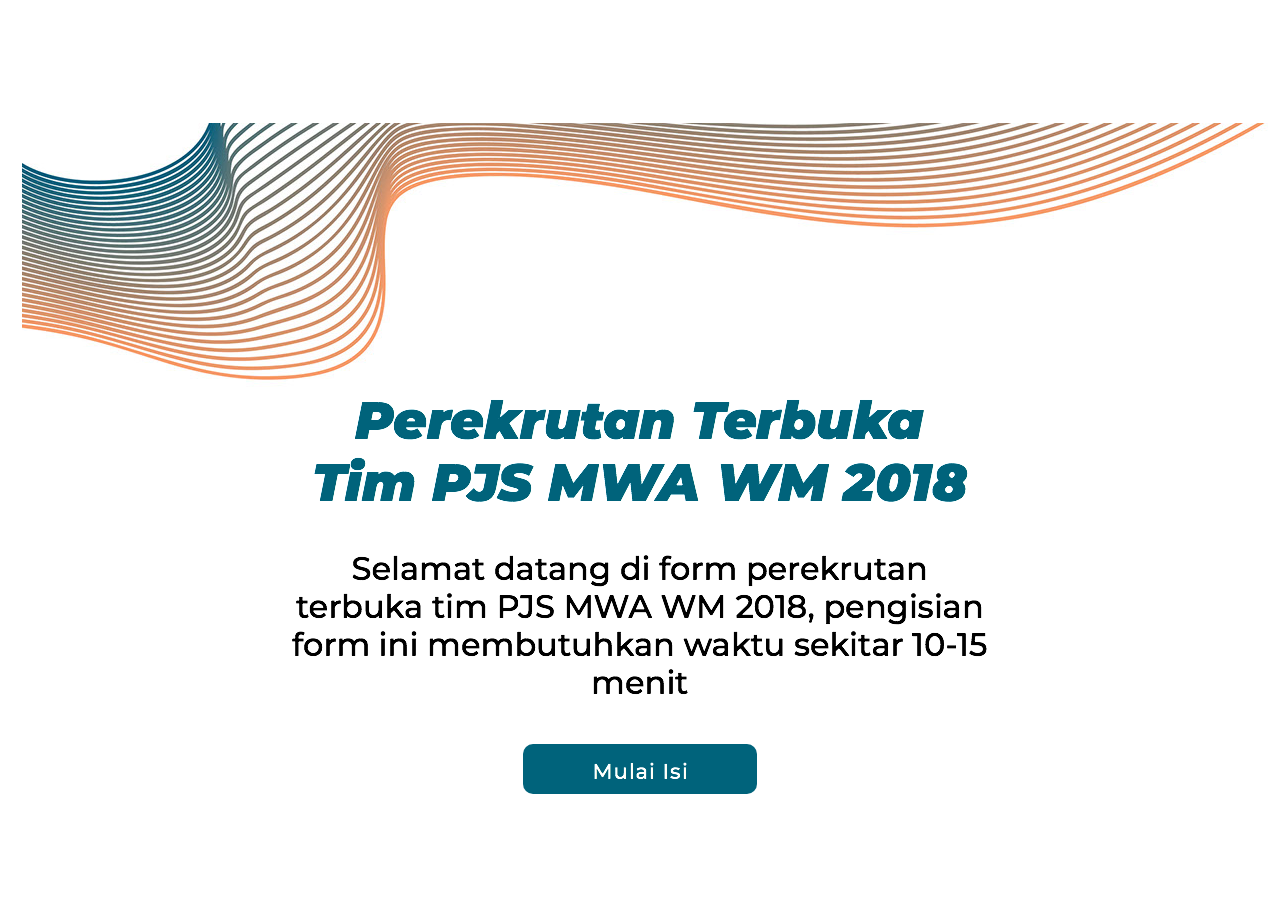
<file: index.html>
<!DOCTYPE html>
<html class="nojs html css_verticalspacer" lang="en-US">
 <head>

  <meta http-equiv="Content-type" content="text/html;charset=UTF-8"/>
  <meta name="generator" content="2018.1.0.386"/>
  <meta name="viewport" content="width=device-width, initial-scale=1.0"/>
  
  <script type="text/javascript">
   // Update the 'nojs'/'js' class on the html node
document.documentElement.className = document.documentElement.className.replace(/\bnojs\b/g, 'js');

// Check that all required assets are uploaded and up-to-date
if(typeof Muse == "undefined") window.Muse = {}; window.Muse.assets = {"required":["museutils.js", "museconfig.js", "jquery.watch.js", "require.js", "index.css"], "outOfDate":[]};
</script>
  
  <title>Perekrutan Terbuka Tim PJS MWA WM 2018</title>
  <!-- CSS -->
  <link rel="stylesheet" type="text/css" href="css/site_global.css?crc=444006867"/>
  <link rel="stylesheet" type="text/css" href="css/index.css?crc=4107043694" id="pagesheet"/>
   </head>
 <body>

  <div class="clearfix borderbox" id="page"><!-- column -->
   <div class="position_content" id="page_position_content">
    <div class="verticalspacer" data-offset-top="0" data-content-above-spacer="-23" data-content-below-spacer="777" data-sizePolicy="fixed" data-pintopage="page_fixedLeft"></div>
    <div class="clearfix colelem" id="u1281"><!-- column -->
     <div class="clip_frame colelem" id="u274" data-sizePolicy="fluidWidthHeight" data-pintopage="page_fixedCenter"><!-- image -->
      <img class="block" id="u274_img" src="images/pasted%20image%203991x781-crop-u274.jpg?crc=145436454" alt="" data-heightwidthratio="0.21348314606741572" data-image-width="1246" data-image-height="266"/>
     </div>
     <div class="clearfix colelem" id="u1278"><!-- column -->
      <img class="colelem" id="u244-6" alt="Perekrutan Terbuka Tim PJS MWA WM 2018" src="images/u244-6.png?crc=4088253796" data-image-width="706"/><!-- rasterized frame -->
      <img class="colelem" id="u1212-4" alt="Selamat datang di form perekrutan terbuka tim PJS MWA WM 2018, pengisian form ini membutuhkan waktu sekitar 10-15 menit" src="images/u1212-4.png?crc=282317685" data-image-width="706"/><!-- rasterized frame -->
      <div class="Button clearfix colelem" id="pbuttonu1216" data-sizePolicy="fluidWidth" data-pintopage="page_fixedCenter"><!-- group -->
       <a class="nonblock nontext rounded-corners clearfix grpelem" id="buttonu1216" href="perekrutan-terbuka-tim-pjs-mwa-wm-2018.html" data-visibility="changed" style="visibility:hidden"><!-- container box --><div class="grpelem" id="u1217"><!-- state-based BG images --><img alt="Mulai Isi" src="images/blank.gif?crc=4208392903"/><div class="fluid_height_spacer"></div></div><div class="fluid_height_spacer"></div></a>
      </div>
     </div>
    </div>
   </div>
  </div>
  <div class="preload_images">
   <img class="preload" src="images/u1217-r.png?crc=3920873102" alt=""/>
  </div>
  <!-- Other scripts -->
  <script type="text/javascript">
   // Decide whether to suppress missing file error or not based on preference setting
var suppressMissingFileError = false
</script>
  <script type="text/javascript">
   window.Muse.assets.check=function(c){if(!window.Muse.assets.checked){window.Muse.assets.checked=!0;var b={},d=function(a,b){if(window.getComputedStyle){var c=window.getComputedStyle(a,null);return c&&c.getPropertyValue(b)||c&&c[b]||""}if(document.documentElement.currentStyle)return(c=a.currentStyle)&&c[b]||a.style&&a.style[b]||"";return""},a=function(a){if(a.match(/^rgb/))return a=a.replace(/\s+/g,"").match(/([\d\,]+)/gi)[0].split(","),(parseInt(a[0])<<16)+(parseInt(a[1])<<8)+parseInt(a[2]);if(a.match(/^\#/))return parseInt(a.substr(1),
16);return 0},f=function(f){for(var g=document.getElementsByTagName("link"),j=0;j<g.length;j++)if("text/css"==g[j].type){var l=(g[j].href||"").match(/\/?css\/([\w\-]+\.css)\?crc=(\d+)/);if(!l||!l[1]||!l[2])break;b[l[1]]=l[2]}g=document.createElement("div");g.className="version";g.style.cssText="display:none; width:1px; height:1px;";document.getElementsByTagName("body")[0].appendChild(g);for(j=0;j<Muse.assets.required.length;){var l=Muse.assets.required[j],k=l.match(/([\w\-\.]+)\.(\w+)$/),i=k&&k[1]?
k[1]:null,k=k&&k[2]?k[2]:null;switch(k.toLowerCase()){case "css":i=i.replace(/\W/gi,"_").replace(/^([^a-z])/gi,"_$1");g.className+=" "+i;i=a(d(g,"color"));k=a(d(g,"backgroundColor"));i!=0||k!=0?(Muse.assets.required.splice(j,1),"undefined"!=typeof b[l]&&(i!=b[l]>>>24||k!=(b[l]&16777215))&&Muse.assets.outOfDate.push(l)):j++;g.className="version";break;case "js":j++;break;default:throw Error("Unsupported file type: "+k);}}c?c().jquery!="1.8.3"&&Muse.assets.outOfDate.push("jquery-1.8.3.min.js"):Muse.assets.required.push("jquery-1.8.3.min.js");
g.parentNode.removeChild(g);if(Muse.assets.outOfDate.length||Muse.assets.required.length)g="Some files on the server may be missing or incorrect. Clear browser cache and try again. If the problem persists please contact website author.",f&&Muse.assets.outOfDate.length&&(g+="\nOut of date: "+Muse.assets.outOfDate.join(",")),f&&Muse.assets.required.length&&(g+="\nMissing: "+Muse.assets.required.join(",")),suppressMissingFileError?(g+="\nUse SuppressMissingFileError key in AppPrefs.xml to show missing file error pop up.",console.log(g)):alert(g)};location&&location.search&&location.search.match&&location.search.match(/muse_debug/gi)?
setTimeout(function(){f(!0)},5E3):f()}};
var muse_init=function(){require.config({baseUrl:""});require(["jquery","museutils","whatinput","jquery.watch"],function(c){var $ = c;$(document).ready(function(){try{
window.Muse.assets.check($);/* body */
Muse.Utils.transformMarkupToFixBrowserProblemsPreInit();/* body */
Muse.Utils.prepHyperlinks(true);/* body */
Muse.Utils.makeButtonsVisibleAfterSettingMinWidth();/* body */
Muse.Utils.fullPage('#page');/* 100% height page */
Muse.Utils.showWidgetsWhenReady();/* body */
Muse.Utils.transformMarkupToFixBrowserProblems();/* body */
}catch(b){if(b&&"function"==typeof b.notify?b.notify():Muse.Assert.fail("Error calling selector function: "+b),false)throw b;}})})};

</script>
  <!-- RequireJS script -->
  <script src="scripts/require.js?crc=7928878" type="text/javascript" async data-main="scripts/museconfig.js?crc=310584261" onload="if (requirejs) requirejs.onError = function(requireType, requireModule) { if (requireType && requireType.toString && requireType.toString().indexOf && 0 <= requireType.toString().indexOf('#scripterror')) window.Muse.assets.check(); }" onerror="window.Muse.assets.check();"></script>
   </body>
</html>
</file>
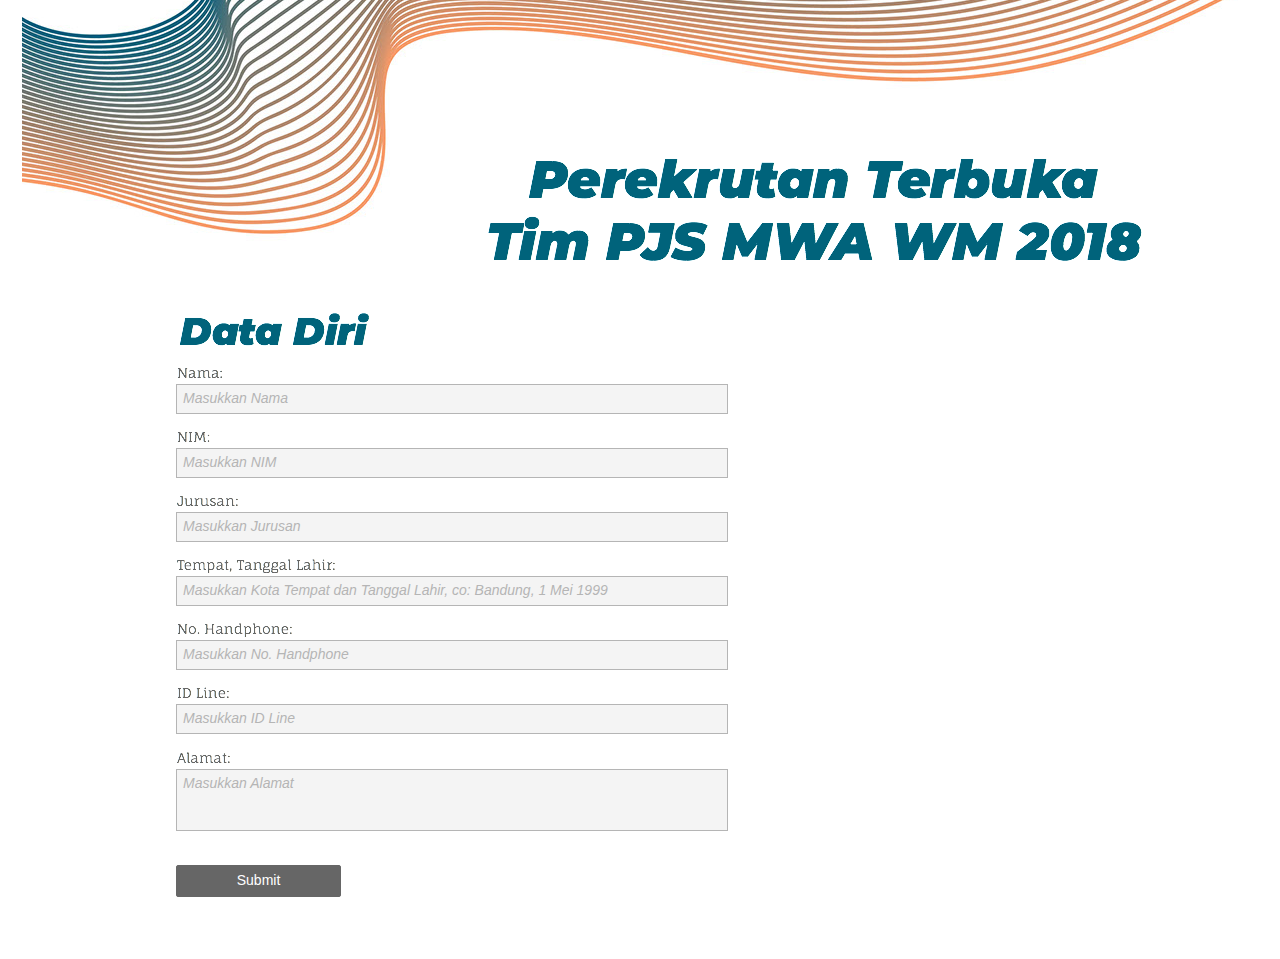
<file: perekrutan-terbuka-tim-pjs-mwa-wm-2018.html>
<!DOCTYPE html>
<html class="nojs html css_verticalspacer" lang="en-US">
 <head>

  <meta http-equiv="Content-type" content="text/html;charset=UTF-8"/>
  <meta name="generator" content="2018.1.0.386"/>
  <meta name="viewport" content="width=device-width, initial-scale=1.0"/>
  
  <script type="text/javascript">
   // Update the 'nojs'/'js' class on the html node
document.documentElement.className = document.documentElement.className.replace(/\bnojs\b/g, 'js');

// Check that all required assets are uploaded and up-to-date
if(typeof Muse == "undefined") window.Muse = {}; window.Muse.assets = {"required":["museutils.js", "museconfig.js", "jquery.watch.js", "require.js", "webpro.js", "perekrutan-terbuka-tim-pjs-mwa-wm-2018.css"], "outOfDate":[]};
</script>
  
  <title>Perekrutan Terbuka Tim PJS MWA WM 2018</title>
  <!-- CSS -->
  <link rel="stylesheet" type="text/css" href="css/site_global.css?crc=444006867"/>
  <link rel="stylesheet" type="text/css" href="css/perekrutan-terbuka-tim-pjs-mwa-wm-2018.css?crc=138338146" id="pagesheet"/>
   </head>
 <body>

  <div class="clearfix borderbox" id="page"><!-- column -->
   <div class="position_content" id="page_position_content">
    <div class="clearfix colelem" id="pu1179"><!-- group -->
     <div class="clip_frame grpelem" id="u1179"><!-- image -->
      <img class="block" id="u1179_img" src="images/pasted%20image%203991x781-crop-u1179.jpg?crc=145436454" alt="" data-heightwidthratio="0.21348314606741572" data-image-width="1246" data-image-height="266"/>
     </div>
     <img class="grpelem" id="u1181-6" alt="Perekrutan Terbuka Tim PJS MWA WM 2018" width="706" height="124" src="images/u1181-6.png?crc=4088253796"/><!-- rasterized frame -->
    </div>
    <img class="colelem" id="u1182-4" alt="Data Diri" width="194" height="46" src="images/u1182-4.png?crc=4245884456"/><!-- rasterized frame -->
    <form class="form-grp clearfix colelem" id="widgetu1142" method="post" enctype="multipart/form-data" action="scripts/form-u1142.php" data-sizePolicy="fluidWidth" data-pintopage="page_fluidx"><!-- none box -->
     <div class="position_content" id="widgetu1142_position_content">
      <div class="fld-grp clearfix colelem" id="widgetu1147" data-required="true" data-sizePolicy="fluidWidth" data-pintopage="page_fluidx"><!-- none box -->
       <label class="fld-label colelem" id="u1150" for="widgetu1147_input"><!-- state-based BG images --><img alt="Nama:" src="images/blank.gif?crc=4208392903" style="display:block"/><div class="fluid_height_spacer"></div></label>
       <span class="fld-input NoWrap actAsDiv clearfix colelem" id="u1149-4"><!-- content --><div id="u1149-3"><input class="wrapped-input" type="text" spellcheck="false" id="widgetu1147_input" name="custom_U1147" tabindex="1"/><label class="wrapped-input fld-prompt" id="widgetu1147_prompt" for="widgetu1147_input"><span class="actAsPara">Masukkan Nama</span></label></div></span>
      </div>
      <div class="fld-grp clearfix colelem" id="widgetu1165" data-required="true" data-sizePolicy="fluidWidth" data-pintopage="page_fluidx"><!-- none box -->
       <label class="fld-label colelem" id="u1166" for="widgetu1165_input"><!-- state-based BG images --><img alt="NIM:" src="images/blank.gif?crc=4208392903" style="display:block"/><div class="fluid_height_spacer"></div></label>
       <span class="fld-input NoWrap actAsDiv clearfix colelem" id="u1168-4"><!-- content --><div id="u1168-3"><input class="wrapped-input" type="text" id="widgetu1165_input" name="custom_U1165" tabindex="2"/><label class="wrapped-input fld-prompt" id="widgetu1165_prompt" for="widgetu1165_input"><span class="actAsPara">Masukkan NIM</span></label></div></span>
      </div>
      <div class="fld-grp clearfix colelem" id="widgetu1175" data-required="true" data-sizePolicy="fluidWidth" data-pintopage="page_fluidx"><!-- none box -->
       <label class="fld-label colelem" id="u1178" for="widgetu1175_input"><!-- state-based BG images --><img alt="Jurusan:" src="images/blank.gif?crc=4208392903" style="display:block"/><div class="fluid_height_spacer"></div></label>
       <span class="fld-input NoWrap actAsDiv clearfix colelem" id="u1177-4"><!-- content --><div id="u1177-3"><input class="wrapped-input" type="text" id="widgetu1175_input" name="custom_U1175" tabindex="3"/><label class="wrapped-input fld-prompt" id="widgetu1175_prompt" for="widgetu1175_input"><span class="actAsPara">Masukkan Jurusan</span></label></div></span>
      </div>
      <div class="fld-grp clearfix colelem" id="widgetu1151" data-required="true" data-sizePolicy="fluidWidth" data-pintopage="page_fluidx"><!-- none box -->
       <label class="fld-label colelem" id="u1152" for="widgetu1151_input"><!-- state-based BG images --><img alt="Tempat, Tanggal Lahir:" src="images/blank.gif?crc=4208392903" style="display:block"/><div class="fluid_height_spacer"></div></label>
       <span class="fld-input NoWrap actAsDiv clearfix colelem" id="u1153-4"><!-- content --><div id="u1153-3"><input class="wrapped-input" type="text" id="widgetu1151_input" name="custom_U1151" tabindex="4"/><label class="wrapped-input fld-prompt" id="widgetu1151_prompt" for="widgetu1151_input"><span class="actAsPara">Masukkan Kota Tempat dan Tanggal Lahir, co: Bandung, 1 Mei 1999</span></label></div></span>
      </div>
      <div class="fld-grp clearfix colelem" id="widgetu1155" data-required="true" data-sizePolicy="fluidWidth" data-pintopage="page_fluidx"><!-- none box -->
       <label class="fld-label colelem" id="u1158" for="widgetu1155_input"><!-- state-based BG images --><img alt="No. Handphone:" src="images/blank.gif?crc=4208392903" style="display:block"/><div class="fluid_height_spacer"></div></label>
       <span class="fld-input NoWrap actAsDiv clearfix colelem" id="u1156-4"><!-- content --><div id="u1156-3"><input class="wrapped-input" type="text" id="widgetu1155_input" name="custom_U1155" tabindex="5"/><label class="wrapped-input fld-prompt" id="widgetu1155_prompt" for="widgetu1155_input"><span class="actAsPara">Masukkan No. Handphone</span></label></div></span>
      </div>
      <div class="fld-grp clearfix colelem" id="widgetu1159" data-required="true" data-sizePolicy="fluidWidth" data-pintopage="page_fluidx"><!-- none box -->
       <label class="fld-label colelem" id="u1161" for="widgetu1159_input"><!-- state-based BG images --><img alt="ID Line:" src="images/blank.gif?crc=4208392903" style="display:block"/><div class="fluid_height_spacer"></div></label>
       <span class="fld-input NoWrap actAsDiv clearfix colelem" id="u1160-4"><!-- content --><div id="u1160-3"><input class="wrapped-input" type="text" id="widgetu1159_input" name="custom_U1159" tabindex="6"/><label class="wrapped-input fld-prompt" id="widgetu1159_prompt" for="widgetu1159_input"><span class="actAsPara">Masukkan ID Line</span></label></div></span>
      </div>
      <div class="fld-grp clearfix colelem" id="widgetu1143" data-required="true" data-sizePolicy="fluidWidth" data-pintopage="page_fluidx"><!-- none box -->
       <label class="fld-label colelem" id="u1145" for="widgetu1143_input"><!-- state-based BG images --><img alt="Alamat:" src="images/blank.gif?crc=4208392903" style="display:block"/><div class="fluid_height_spacer"></div></label>
       <span class="fld-textarea actAsDiv clearfix colelem" id="u1146-4"><!-- content --><div id="u1146-3"><textarea class="wrapped-input" id="widgetu1143_input" name="custom_U1143" tabindex="7"></textarea><label class="wrapped-input fld-prompt" id="widgetu1143_prompt" for="widgetu1143_input"><span class="actAsPara">Masukkan Alamat</span></label></div></span>
      </div>
      <div class="clearfix colelem" id="pu1174-4"><!-- group -->
       <div class="clearfix grpelem" id="u1174-4"><!-- content -->
        <p>Submitting Form...</p>
       </div>
       <div class="clearfix grpelem" id="u1164-4"><!-- content -->
        <p>The server encountered an error.</p>
       </div>
       <div class="clearfix grpelem" id="u1173-4"><!-- content -->
        <p>Form received.</p>
       </div>
       <button class="submit-btn NoWrap rounded-corners clearfix grpelem" id="u1163-4" type="submit" value="Submit" tabindex="8"><!-- content -->
        <div style="margin-top:-12px;height:12px;">
         <p>Submit</p>
        </div>
       </button>
      </div>
     </div>
    </form>
    <div class="verticalspacer" data-offset-top="889" data-content-above-spacer="889" data-content-below-spacer="61" data-sizePolicy="fixed" data-pintopage="page_fixedLeft"></div>
   </div>
  </div>
  <div class="preload_images">
   <img class="preload" src="images/u1150-ferr.png?crc=4182248422" alt=""/>
   <img class="preload" src="images/u1166-ferr.png?crc=4280140979" alt=""/>
   <img class="preload" src="images/u1178-ferr.png?crc=351739942" alt=""/>
   <img class="preload" src="images/u1152-ferr.png?crc=4081148319" alt=""/>
   <img class="preload" src="images/u1158-ferr.png?crc=4217747376" alt=""/>
   <img class="preload" src="images/u1161-ferr.png?crc=4136188699" alt=""/>
   <img class="preload" src="images/u1145-ferr.png?crc=332538515" alt=""/>
  </div>
  <!-- Other scripts -->
  <script type="text/javascript">
   // Decide whether to suppress missing file error or not based on preference setting
var suppressMissingFileError = false
</script>
  <script type="text/javascript">
   window.Muse.assets.check=function(c){if(!window.Muse.assets.checked){window.Muse.assets.checked=!0;var b={},d=function(a,b){if(window.getComputedStyle){var c=window.getComputedStyle(a,null);return c&&c.getPropertyValue(b)||c&&c[b]||""}if(document.documentElement.currentStyle)return(c=a.currentStyle)&&c[b]||a.style&&a.style[b]||"";return""},a=function(a){if(a.match(/^rgb/))return a=a.replace(/\s+/g,"").match(/([\d\,]+)/gi)[0].split(","),(parseInt(a[0])<<16)+(parseInt(a[1])<<8)+parseInt(a[2]);if(a.match(/^\#/))return parseInt(a.substr(1),
16);return 0},f=function(f){for(var g=document.getElementsByTagName("link"),j=0;j<g.length;j++)if("text/css"==g[j].type){var l=(g[j].href||"").match(/\/?css\/([\w\-]+\.css)\?crc=(\d+)/);if(!l||!l[1]||!l[2])break;b[l[1]]=l[2]}g=document.createElement("div");g.className="version";g.style.cssText="display:none; width:1px; height:1px;";document.getElementsByTagName("body")[0].appendChild(g);for(j=0;j<Muse.assets.required.length;){var l=Muse.assets.required[j],k=l.match(/([\w\-\.]+)\.(\w+)$/),i=k&&k[1]?
k[1]:null,k=k&&k[2]?k[2]:null;switch(k.toLowerCase()){case "css":i=i.replace(/\W/gi,"_").replace(/^([^a-z])/gi,"_$1");g.className+=" "+i;i=a(d(g,"color"));k=a(d(g,"backgroundColor"));i!=0||k!=0?(Muse.assets.required.splice(j,1),"undefined"!=typeof b[l]&&(i!=b[l]>>>24||k!=(b[l]&16777215))&&Muse.assets.outOfDate.push(l)):j++;g.className="version";break;case "js":j++;break;default:throw Error("Unsupported file type: "+k);}}c?c().jquery!="1.8.3"&&Muse.assets.outOfDate.push("jquery-1.8.3.min.js"):Muse.assets.required.push("jquery-1.8.3.min.js");
g.parentNode.removeChild(g);if(Muse.assets.outOfDate.length||Muse.assets.required.length)g="Some files on the server may be missing or incorrect. Clear browser cache and try again. If the problem persists please contact website author.",f&&Muse.assets.outOfDate.length&&(g+="\nOut of date: "+Muse.assets.outOfDate.join(",")),f&&Muse.assets.required.length&&(g+="\nMissing: "+Muse.assets.required.join(",")),suppressMissingFileError?(g+="\nUse SuppressMissingFileError key in AppPrefs.xml to show missing file error pop up.",console.log(g)):alert(g)};location&&location.search&&location.search.match&&location.search.match(/muse_debug/gi)?
setTimeout(function(){f(!0)},5E3):f()}};
var muse_init=function(){require.config({baseUrl:""});require(["jquery","museutils","whatinput","webpro","jquery.watch"],function(c){var $ = c;$(document).ready(function(){try{
window.Muse.assets.check($);/* body */
Muse.Utils.transformMarkupToFixBrowserProblemsPreInit();/* body */
Muse.Utils.prepHyperlinks(true);/* body */
Muse.Utils.makeButtonsVisibleAfterSettingMinWidth();/* body */
Muse.Utils.initWidget('#widgetu1142', ['#bp_infinity'], function(elem) { return new WebPro.Widget.Form(elem, {validationEvent:'submit',errorStateSensitivity:'high',fieldWrapperClass:'fld-grp',formSubmittedClass:'frm-sub-st',formErrorClass:'frm-subm-err-st',formDeliveredClass:'frm-subm-ok-st',notEmptyClass:'non-empty-st',focusClass:'focus-st',invalidClass:'fld-err-st',requiredClass:'fld-err-st',ajaxSubmit:true}); });/* #widgetu1142 */
Muse.Utils.fullPage('#page');/* 100% height page */
Muse.Utils.showWidgetsWhenReady();/* body */
Muse.Utils.transformMarkupToFixBrowserProblems();/* body */
}catch(b){if(b&&"function"==typeof b.notify?b.notify():Muse.Assert.fail("Error calling selector function: "+b),false)throw b;}})})};

</script>
  <!-- RequireJS script -->
  <script src="scripts/require.js?crc=7928878" type="text/javascript" async data-main="scripts/museconfig.js?crc=310584261" onload="if (requirejs) requirejs.onError = function(requireType, requireModule) { if (requireType && requireType.toString && requireType.toString().indexOf && 0 <= requireType.toString().indexOf('#scripterror')) window.Muse.assets.check(); }" onerror="window.Muse.assets.check();"></script>
   </body>
</html>
</file>
<file: css/site_global.css>
html{min-height:100%;min-width:100%;-ms-text-size-adjust:none;}body,div,dl,dt,dd,ul,ol,li,nav,h1,h2,h3,h4,h5,h6,pre,code,form,fieldset,legend,input,button,textarea,p,blockquote,th,td,a{margin:0px;padding:0px;border-width:0px;border-style:solid;border-color:transparent;-webkit-transform-origin:left top;-ms-transform-origin:left top;-o-transform-origin:left top;transform-origin:left top;background-repeat:no-repeat;}button.submit-btn{-moz-box-sizing:content-box;-webkit-box-sizing:content-box;box-sizing:content-box;}.transition{-webkit-transition-property:background-image,background-position,background-color,border-color,border-radius,color,font-size,font-style,font-weight,letter-spacing,line-height,text-align,box-shadow,text-shadow,opacity;transition-property:background-image,background-position,background-color,border-color,border-radius,color,font-size,font-style,font-weight,letter-spacing,line-height,text-align,box-shadow,text-shadow,opacity;}.transition *{-webkit-transition:inherit;transition:inherit;}table{border-collapse:collapse;border-spacing:0px;}fieldset,img{border:0px;border-style:solid;-webkit-transform-origin:left top;-ms-transform-origin:left top;-o-transform-origin:left top;transform-origin:left top;}address,caption,cite,code,dfn,em,strong,th,var,optgroup{font-style:inherit;font-weight:inherit;}del,ins{text-decoration:none;}li{list-style:none;}caption,th{text-align:left;}h1,h2,h3,h4,h5,h6{font-size:100%;font-weight:inherit;}input,button,textarea,select,optgroup,option{font-family:inherit;font-size:inherit;font-style:inherit;font-weight:inherit;}.form-grp input,.form-grp textarea{-webkit-appearance:none;-webkit-border-radius:0;}body{font-family:Arial, Helvetica Neue, Helvetica, sans-serif;text-align:left;font-size:14px;line-height:17px;word-wrap:break-word;text-rendering:optimizeLegibility;-moz-font-feature-settings:'liga';-ms-font-feature-settings:'liga';-webkit-font-feature-settings:'liga';font-feature-settings:'liga';}a:link{color:#0000FF;text-decoration:underline;}a:visited{color:#800080;text-decoration:underline;}a:hover{color:#0000FF;text-decoration:underline;}a:active{color:#EE0000;text-decoration:underline;}a.nontext{color:black;text-decoration:none;font-style:normal;font-weight:normal;}.normal_text{color:#000000;direction:ltr;font-family:Arial, Helvetica Neue, Helvetica, sans-serif;font-size:14px;font-style:normal;font-weight:normal;letter-spacing:0px;line-height:17px;text-align:left;text-decoration:none;text-indent:0px;text-transform:none;vertical-align:0px;padding:0px;}.list0 li:before{position:absolute;right:100%;letter-spacing:0px;text-decoration:none;font-weight:normal;font-style:normal;}.rtl-list li:before{right:auto;left:100%;}.nls-None > li:before,.nls-None .list3 > li:before,.nls-None .list6 > li:before{margin-right:6px;content:'•';}.nls-None .list1 > li:before,.nls-None .list4 > li:before,.nls-None .list7 > li:before{margin-right:6px;content:'○';}.nls-None,.nls-None .list1,.nls-None .list2,.nls-None .list3,.nls-None .list4,.nls-None .list5,.nls-None .list6,.nls-None .list7,.nls-None .list8{padding-left:34px;}.nls-None.rtl-list,.nls-None .list1.rtl-list,.nls-None .list2.rtl-list,.nls-None .list3.rtl-list,.nls-None .list4.rtl-list,.nls-None .list5.rtl-list,.nls-None .list6.rtl-list,.nls-None .list7.rtl-list,.nls-None .list8.rtl-list{padding-left:0px;padding-right:34px;}.nls-None .list2 > li:before,.nls-None .list5 > li:before,.nls-None .list8 > li:before{margin-right:6px;content:'-';}.nls-None.rtl-list > li:before,.nls-None .list1.rtl-list > li:before,.nls-None .list2.rtl-list > li:before,.nls-None .list3.rtl-list > li:before,.nls-None .list4.rtl-list > li:before,.nls-None .list5.rtl-list > li:before,.nls-None .list6.rtl-list > li:before,.nls-None .list7.rtl-list > li:before,.nls-None .list8.rtl-list > li:before{margin-right:0px;margin-left:6px;}.TabbedPanelsTab{white-space:nowrap;}.MenuBar .MenuBarView,.MenuBar .SubMenuView{display:block;list-style:none;}.MenuBar .SubMenu{display:none;position:absolute;}.NoWrap{white-space:nowrap;word-wrap:normal;}.rootelem{margin-left:auto;margin-right:auto;}.colelem{display:inline;float:left;clear:both;}.clearfix:after{content:"\0020";visibility:hidden;display:block;height:0px;clear:both;}*:first-child+html .clearfix{zoom:1;}.clip_frame{overflow:hidden;}.popup_anchor{position:relative;width:0px;height:0px;}.allow_click_through *{pointer-events:auto;}.popup_element{z-index:100000;}.svg{display:block;vertical-align:top;}span.wrap{content:'';clear:left;display:block;}span.actAsInlineDiv{display:inline-block;}.position_content,.excludeFromNormalFlow{float:left;}.preload_images{position:absolute;overflow:hidden;left:-9999px;top:-9999px;height:1px;width:1px;}.preload{height:1px;width:1px;}.animateStates{-webkit-transition:0.3s ease-in-out;-moz-transition:0.3s ease-in-out;-o-transition:0.3s ease-in-out;transition:0.3s ease-in-out;}[data-whatinput="mouse"] *:focus,[data-whatinput="touch"] *:focus,input:focus,textarea:focus{outline:none;}textarea{resize:none;overflow:auto;}.allow_click_through,.fld-prompt{pointer-events:none;}.wrapped-input{position:absolute;top:0px;left:0px;background:transparent;border:none;}.submit-btn{z-index:50000;cursor:pointer;}.anchor_item{width:22px;height:18px;}.MenuBar .SubMenuVisible,.MenuBarVertical .SubMenuVisible,.MenuBar .SubMenu .SubMenuVisible,.popup_element.Active,span.actAsPara,.actAsDiv,a.nonblock.nontext,img.block{display:block;}.widget_invisible,.js .invi,.js .mse_pre_init{visibility:hidden;}.ose_ei{visibility:hidden;z-index:0;}.no_vert_scroll{overflow-y:hidden;}.always_vert_scroll{overflow-y:scroll;}.always_horz_scroll{overflow-x:scroll;}.fullscreen{overflow:hidden;left:0px;top:0px;position:fixed;height:100%;width:100%;-moz-box-sizing:border-box;-webkit-box-sizing:border-box;-ms-box-sizing:border-box;box-sizing:border-box;}.fullwidth{position:absolute;}.borderbox{-moz-box-sizing:border-box;-webkit-box-sizing:border-box;-ms-box-sizing:border-box;box-sizing:border-box;}.scroll_wrapper{position:absolute;overflow:auto;left:0px;right:0px;top:0px;bottom:0px;padding-top:0px;padding-bottom:0px;margin-top:0px;margin-bottom:0px;}.browser_width > *{position:absolute;left:0px;right:0px;}.grpelem,.accordion_wrapper{display:inline;float:left;}.fld-checkbox input[type=checkbox],.fld-radiobutton input[type=radio]{position:absolute;overflow:hidden;clip:rect(0px, 0px, 0px, 0px);height:1px;width:1px;margin:-1px;padding:0px;border:0px;}.fld-checkbox input[type=checkbox] + label,.fld-radiobutton input[type=radio] + label{display:inline-block;background-repeat:no-repeat;cursor:pointer;float:left;width:100%;height:100%;}.pointer_cursor,.fld-recaptcha-mode,.fld-recaptcha-refresh,.fld-recaptcha-help{cursor:pointer;}p,h1,h2,h3,h4,h5,h6,ol,ul,span.actAsPara{max-height:1000000px;}.superscript{vertical-align:super;font-size:66%;line-height:0px;}.subscript{vertical-align:sub;font-size:66%;line-height:0px;}.horizontalSlideShow{-ms-touch-action:pan-y;touch-action:pan-y;}.verticalSlideShow{-ms-touch-action:pan-x;touch-action:pan-x;}.colelem100,.verticalspacer{clear:both;}.list0 li,.MenuBar .MenuItemContainer,.SlideShowContentPanel .fullscreen img,.css_verticalspacer .verticalspacer{position:relative;}.popup_element.Inactive,.js .disn,.js .an_invi,.hidden,.breakpoint{display:none;}#muse_css_mq{position:absolute;display:none;background-color:#FFFFFE;}.fluid_height_spacer{width:0.01px;}.muse_check_css{display:none;position:fixed;}@media screen and (-webkit-min-device-pixel-ratio:0){body{text-rendering:auto;}}
</file>
<file: css/index.css>
.version.index{color:#0000F4;background-color:#CC836E;}#page{z-index:1;min-height:753.8500000000006px;background-image:none;border-width:0px;border-color:#000000;background-color:transparent;padding-bottom:0px;width:100%;max-width:1200px;margin-left:auto;margin-right:auto;}#page_position_content{margin-top:-23px;padding-bottom:105px;width:100%;}.css_verticalspacer .verticalspacer{height:calc(100vh - 754px);}#u1281{z-index:2;border-width:0px;border-color:transparent;background-color:transparent;padding-bottom:0px;position:relative;width:103.84%;margin-left:-1.92%;left:5px;}#u274{z-index:3;background-color:transparent;position:relative;width:100%;margin-left:0%;left:0px;}#u274_img{width:100%;}#u1278{z-index:5;border-width:0px;border-color:transparent;background-color:transparent;padding-bottom:0px;position:relative;width:56.67%;margin-left:21.67%;left:-5px;}#u244-6{z-index:6;display:block;vertical-align:top;position:relative;width:100%;margin-left:0%;left:0px;}#u1212-4{z-index:12;display:block;vertical-align:top;margin-top:36px;position:relative;width:100%;margin-left:0%;left:0px;}#pbuttonu1216{z-index:17;margin-top:42px;width:33.43%;margin-left:33.29%;}#buttonu1216{z-index:17;height:50px;border-color:#787878;background-color:#00637B;border-radius:10px;position:relative;margin-right:-10000px;margin-top:1px;width:99.16%;margin-left:0.43%;left:0px;}#pbuttonu1216:hover #buttonu1216{border-style:solid;border-width:1px;border-color:#00637B;background-color:transparent;position:relative;margin-right:-10000px;margin-top:0px;height:50px;min-height:0px;width:99.16%;margin-left:0.43%;left:-1px;}#u1217{z-index:19;vertical-align:top;width:63.68%;background:transparent url("../images/u1217.png?crc=4093837461") no-repeat center;background-size:100%;}#u1217 .fluid_height_spacer{padding-bottom:18.79194630872483%;}#pbuttonu1216:hover #u1217{position:relative;margin-right:-10000px;margin-top:9px;left:18.38%;background:transparent url("../images/u1217-r.png?crc=3920873102") no-repeat center;background-size:100%;}#pbuttonu1216 #u1217{position:relative;margin-right:-10000px;margin-top:9px;left:18.38%;}#pbuttonu1216:hover #buttonu1216 .fluid_height_spacer{padding-bottom:21.367521367521366%;}#muse_css_mq,.html{background-color:#FFFFFF;}body{position:relative;min-width:320px;}
</file>
<file: css/perekrutan-terbuka-tim-pjs-mwa-wm-2018.css>
#widgetu1147.fld-err-st #u1150{background:transparent url("../images/u1150-ferr.png?crc=4182248422") no-repeat center;background-size:100%;}#widgetu1165.fld-err-st #u1166{background:transparent url("../images/u1166-ferr.png?crc=4280140979") no-repeat center;background-size:100%;}#widgetu1175.fld-err-st #u1178{background:transparent url("../images/u1178-ferr.png?crc=351739942") no-repeat center;background-size:100%;}#widgetu1151.fld-err-st #u1152{background:transparent url("../images/u1152-ferr.png?crc=4081148319") no-repeat center;background-size:100%;}#widgetu1155.fld-err-st #u1158{background:transparent url("../images/u1158-ferr.png?crc=4217747376") no-repeat center;background-size:100%;}#widgetu1159.fld-err-st #u1161{background:transparent url("../images/u1161-ferr.png?crc=4136188699") no-repeat center;background-size:100%;}#widgetu1143.fld-err-st #u1145{background:transparent url("../images/u1145-ferr.png?crc=332538515") no-repeat center;background-size:100%;}.version.perekrutan_terbuka_tim_pjs_mwa_wm_2018{color:#000008;background-color:#3EDF62;}#page{z-index:1;min-height:499.35000000000105px;background-image:none;border-width:0px;border-color:#000000;background-color:transparent;padding-bottom:1px;width:100%;max-width:1200px;margin-left:auto;margin-right:auto;}#page_position_content{margin-top:-23px;padding-bottom:62px;width:100%;}#pu1179{z-index:2;width:103.84%;margin-left:-1.5%;}#u1179{z-index:2;background-color:transparent;position:relative;margin-right:-10000px;width:100%;}#u1181-6{z-index:4;display:block;vertical-align:top;position:relative;margin-right:-10000px;margin-top:171px;left:35.24%;}#u1182-4{z-index:83;display:block;vertical-align:top;margin-left:137px;margin-top:36px;position:relative;}#widgetu1142{z-index:10;padding-bottom:0px;margin-top:10px;position:relative;width:45.84%;margin-left:11.42%;}#u1179_img,#widgetu1142_position_content{width:100%;}#widgetu1147{z-index:11;border-width:0px;border-color:transparent;background-color:transparent;padding-bottom:0px;position:relative;width:100.37%;left:-0.19%;}#widgetu1147.fld-err-st{background-color:transparent;border-radius:0px;min-height:0px;width:100.37%;margin:0px 0px 0px 0%;}#u1150{z-index:13;vertical-align:top;position:relative;width:45.29%;margin-left:0.19%;background:transparent url("../images/u1150.png?crc=455452728") no-repeat center;background-size:100%;}#u1149-4{z-index:15;min-height:16px;border-style:solid;border-width:1px;border-color:#B5B5B5;background-color:#F4F4F4;top:-1px;margin-bottom:-1px;position:relative;width:99.64%;padding:6px 0px;}#widgetu1147.non-empty-st #u1149-4{border-color:#666666;background-color:#FFFFFF;}#widgetu1147:hover #u1149-4{border-color:#666666;background-color:#FFFFFF;padding-top:6px;padding-bottom:6px;min-height:16px;width:99.64%;margin:0px 0px -1px 0%;}#widgetu1147.focus-st #u1149-4{border-color:#666666;background-color:#FFFFFF;padding-top:6px;padding-bottom:6px;min-height:16px;width:99.64%;margin:0px 0px -1px 0%;}#widgetu1147.non-empty-st #u1149-4 *{color:#666666;font-style:normal;}#widgetu1147:hover #u1149-4 *{color:#666666;font-style:normal;}#widgetu1147.focus-st #u1149-4 *{color:#666666;font-style:normal;}#widgetu1165{z-index:35;border-width:0px;border-color:transparent;background-color:transparent;padding-bottom:0px;margin-top:14px;position:relative;width:100.37%;left:-0.19%;}#u1166{z-index:37;vertical-align:top;position:relative;width:45.29%;margin-left:0.19%;background:transparent url("../images/u1166.png?crc=4263326414") no-repeat center;background-size:100%;}#u1168-4{z-index:39;min-height:16px;border-style:solid;border-width:1px;border-color:#B5B5B5;background-color:#F4F4F4;top:-1px;margin-bottom:-1px;position:relative;width:99.64%;padding:6px 0px;}#widgetu1165.non-empty-st #u1168-4{border-color:#666666;background-color:#FFFFFF;}#widgetu1165:hover #u1168-4{border-color:#666666;background-color:#FFFFFF;padding-top:6px;padding-bottom:6px;min-height:16px;width:99.64%;margin:0px 0px -1px 0%;}#widgetu1165.focus-st #u1168-4{border-color:#666666;background-color:#FFFFFF;padding-top:6px;padding-bottom:6px;min-height:16px;width:99.64%;margin:0px 0px -1px 0%;}#widgetu1165.non-empty-st #u1168-4 *{color:#666666;font-style:normal;}#widgetu1165:hover #u1168-4 *{color:#666666;font-style:normal;}#widgetu1165.focus-st #u1168-4 *{color:#666666;font-style:normal;}#widgetu1175{z-index:43;border-width:0px;border-color:transparent;background-color:transparent;padding-bottom:0px;margin-top:14px;position:relative;width:100.37%;left:-0.19%;}#u1178{z-index:45;vertical-align:top;position:relative;width:45.29%;margin-left:0.19%;background:transparent url("../images/u1178.png?crc=3955381822") no-repeat center;background-size:100%;}#u1177-4{z-index:47;min-height:16px;border-style:solid;border-width:1px;border-color:#B5B5B5;background-color:#F4F4F4;top:-1px;margin-bottom:-1px;position:relative;width:99.64%;padding:6px 0px;}#widgetu1175.non-empty-st #u1177-4{border-color:#666666;background-color:#FFFFFF;}#widgetu1175:hover #u1177-4{border-color:#666666;background-color:#FFFFFF;padding-top:6px;padding-bottom:6px;min-height:16px;width:99.64%;margin:0px 0px -1px 0%;}#widgetu1175.focus-st #u1177-4{border-color:#666666;background-color:#FFFFFF;padding-top:6px;padding-bottom:6px;min-height:16px;width:99.64%;margin:0px 0px -1px 0%;}#widgetu1175.non-empty-st #u1177-4 *{color:#666666;font-style:normal;}#widgetu1175:hover #u1177-4 *{color:#666666;font-style:normal;}#widgetu1175.focus-st #u1177-4 *{color:#666666;font-style:normal;}#widgetu1151{z-index:51;border-width:0px;border-color:transparent;background-color:transparent;padding-bottom:0px;margin-top:14px;position:relative;width:100.37%;left:-0.19%;}#u1152{z-index:53;vertical-align:top;position:relative;width:45.29%;margin-left:0.19%;background:transparent url("../images/u1152.png?crc=4098729131") no-repeat center;background-size:100%;}#u1153-4{z-index:55;min-height:16px;border-style:solid;border-width:1px;border-color:#B5B5B5;background-color:#F4F4F4;top:-1px;margin-bottom:-1px;position:relative;width:99.64%;padding:6px 0px;}#widgetu1151.non-empty-st #u1153-4{border-color:#666666;background-color:#FFFFFF;}#widgetu1151:hover #u1153-4{border-color:#666666;background-color:#FFFFFF;padding-top:6px;padding-bottom:6px;min-height:16px;width:99.64%;margin:0px 0px -1px 0%;}#widgetu1151.focus-st #u1153-4{border-color:#666666;background-color:#FFFFFF;padding-top:6px;padding-bottom:6px;min-height:16px;width:99.64%;margin:0px 0px -1px 0%;}#widgetu1151.non-empty-st #u1153-4 *{color:#666666;font-style:normal;}#widgetu1151:hover #u1153-4 *{color:#666666;font-style:normal;}#widgetu1151.focus-st #u1153-4 *{color:#666666;font-style:normal;}#widgetu1155{z-index:59;border-width:0px;border-color:transparent;background-color:transparent;padding-bottom:0px;margin-top:14px;position:relative;width:100.37%;left:-0.19%;}#u1158{z-index:61;vertical-align:top;position:relative;width:45.29%;margin-left:0.19%;background:transparent url("../images/u1158.png?crc=4012203368") no-repeat center;background-size:100%;}#u1156-4{z-index:63;min-height:16px;border-style:solid;border-width:1px;border-color:#B5B5B5;background-color:#F4F4F4;top:-1px;margin-bottom:-1px;position:relative;width:99.64%;padding:6px 0px;}#widgetu1155.non-empty-st #u1156-4{border-color:#666666;background-color:#FFFFFF;}#widgetu1155:hover #u1156-4{border-color:#666666;background-color:#FFFFFF;padding-top:6px;padding-bottom:6px;min-height:16px;width:99.64%;margin:0px 0px -1px 0%;}#widgetu1155.focus-st #u1156-4{border-color:#666666;background-color:#FFFFFF;padding-top:6px;padding-bottom:6px;min-height:16px;width:99.64%;margin:0px 0px -1px 0%;}#widgetu1155.non-empty-st #u1156-4 *{color:#666666;font-style:normal;}#widgetu1155:hover #u1156-4 *{color:#666666;font-style:normal;}#widgetu1155.focus-st #u1156-4 *{color:#666666;font-style:normal;}#widgetu1159{z-index:67;border-width:0px;border-color:transparent;background-color:transparent;padding-bottom:0px;margin-top:14px;position:relative;width:100.37%;left:-0.19%;}#widgetu1165.fld-err-st,#widgetu1175.fld-err-st,#widgetu1151.fld-err-st,#widgetu1155.fld-err-st,#widgetu1159.fld-err-st{background-color:transparent;border-radius:0px;min-height:0px;width:100.37%;margin:14px 0px 0px 0%;}#u1161{z-index:69;vertical-align:top;position:relative;width:45.29%;margin-left:0.19%;background:transparent url("../images/u1161.png?crc=4044192822") no-repeat center;background-size:100%;}#u1150 .fluid_height_spacer,#u1166 .fluid_height_spacer,#u1178 .fluid_height_spacer,#u1152 .fluid_height_spacer,#u1158 .fluid_height_spacer,#u1161 .fluid_height_spacer{padding-bottom:8%;}#u1160-4{z-index:71;min-height:16px;border-style:solid;border-width:1px;border-color:#B5B5B5;background-color:#F4F4F4;top:-1px;margin-bottom:-1px;position:relative;width:99.64%;padding:6px 0px;}#widgetu1159.non-empty-st #u1160-4{border-color:#666666;background-color:#FFFFFF;}#widgetu1159:hover #u1160-4{border-color:#666666;background-color:#FFFFFF;padding-top:6px;padding-bottom:6px;min-height:16px;width:99.64%;margin:0px 0px -1px 0%;}#widgetu1159.focus-st #u1160-4{border-color:#666666;background-color:#FFFFFF;padding-top:6px;padding-bottom:6px;min-height:16px;width:99.64%;margin:0px 0px -1px 0%;}#widgetu1147.fld-err-st #u1149-4,#widgetu1165.fld-err-st #u1168-4,#widgetu1175.fld-err-st #u1177-4,#widgetu1151.fld-err-st #u1153-4,#widgetu1155.fld-err-st #u1156-4,#widgetu1159.fld-err-st #u1160-4{border-color:#D7244C;background-color:#FFFFFF;padding-top:6px;padding-bottom:6px;min-height:16px;width:99.64%;margin:0px 0px -1px 0%;}#widgetu1159.non-empty-st #u1160-4 *{color:#666666;font-style:normal;}#widgetu1159:hover #u1160-4 *{color:#666666;font-style:normal;}#widgetu1159.focus-st #u1160-4 *{color:#666666;font-style:normal;}#widgetu1147_input,#widgetu1165_input,#widgetu1175_input,#widgetu1151_input,#widgetu1155_input,#widgetu1159_input{position:absolute;color:#B5B5B5;font-family:Helvetica, Helvetica Neue, Arial, sans-serif;font-style:italic;min-height:16px;width:100%;}#widgetu1147_prompt,#widgetu1165_prompt,#widgetu1175_prompt,#widgetu1151_prompt,#widgetu1155_prompt,#widgetu1159_prompt{color:#B5B5B5;font-family:Helvetica, Helvetica Neue, Arial, sans-serif;font-style:italic;height:16px;overflow:hidden;position:absolute;width:100%;}#widgetu1143{z-index:75;border-width:0px;border-color:transparent;background-color:transparent;padding-bottom:0px;margin-top:15px;position:relative;width:100.37%;left:-0.19%;}#widgetu1143.fld-err-st{background-color:transparent;border-radius:0px;min-height:0px;width:100.37%;margin:15px 0px 0px 0%;}#u1145{z-index:77;vertical-align:top;position:relative;width:45.48%;background:transparent url("../images/u1145.png?crc=4138455291") no-repeat center;background-size:100%;}#u1145 .fluid_height_spacer{padding-bottom:7.968127490039841%;}#u1146-4{z-index:79;min-height:48px;border-style:solid;border-width:1px;border-color:#B5B5B5;background-color:#F4F4F4;top:-1px;margin-bottom:-1px;position:relative;width:99.64%;padding:6px 0px;}#widgetu1143.non-empty-st #u1146-4{border-color:#666666;background-color:#FFFFFF;}#widgetu1143:hover #u1146-4{border-color:#666666;background-color:#FFFFFF;padding-top:6px;padding-bottom:6px;min-height:48px;width:99.64%;margin:0px 0px -1px 0%;}#widgetu1143.focus-st #u1146-4{border-color:#666666;background-color:#FFFFFF;padding-top:6px;padding-bottom:6px;min-height:48px;width:99.64%;margin:0px 0px -1px 0%;}#widgetu1143.fld-err-st #u1146-4{border-color:#D7244C;background-color:#FFFFFF;padding-top:6px;padding-bottom:6px;min-height:48px;width:99.64%;margin:0px 0px -1px 0%;}#widgetu1143.non-empty-st #u1146-4 *{color:#666666;font-style:normal;}#widgetu1143:hover #u1146-4 *{color:#666666;font-style:normal;}#widgetu1143.focus-st #u1146-4 *{color:#666666;font-style:normal;}#widgetu1147.fld-err-st #u1149-4 *,#widgetu1165.fld-err-st #u1168-4 *,#widgetu1175.fld-err-st #u1177-4 *,#widgetu1151.fld-err-st #u1153-4 *,#widgetu1155.fld-err-st #u1156-4 *,#widgetu1159.fld-err-st #u1160-4 *,#widgetu1143.fld-err-st #u1146-4 *{color:#D7244C;font-style:italic;}#u1149-3,#u1168-3,#u1177-3,#u1153-3,#u1156-3,#u1160-3,#u1146-3{color:#B5B5B5;line-height:14px;font-family:Helvetica, Helvetica Neue, Arial, sans-serif;font-style:italic;margin-left:6px;margin-right:6px;position:relative;}#widgetu1143_input{position:absolute;color:#B5B5B5;font-family:Helvetica, Helvetica Neue, Arial, sans-serif;font-style:italic;min-height:48px;width:100%;}#widgetu1143_prompt{color:#B5B5B5;font-family:Helvetica, Helvetica Neue, Arial, sans-serif;font-style:italic;height:48px;overflow:hidden;position:absolute;width:100%;}#widgetu1147.non-empty-st #widgetu1147_prompt,#widgetu1147.focus-st #widgetu1147_prompt,#widgetu1165.non-empty-st #widgetu1165_prompt,#widgetu1165.focus-st #widgetu1165_prompt,#widgetu1175.non-empty-st #widgetu1175_prompt,#widgetu1175.focus-st #widgetu1175_prompt,#widgetu1151.non-empty-st #widgetu1151_prompt,#widgetu1151.focus-st #widgetu1151_prompt,#widgetu1155.non-empty-st #widgetu1155_prompt,#widgetu1155.focus-st #widgetu1155_prompt,#widgetu1159.non-empty-st #widgetu1159_prompt,#widgetu1159.focus-st #widgetu1159_prompt,#widgetu1143.non-empty-st #widgetu1143_prompt,#widgetu1143.focus-st #widgetu1143_prompt{visibility:hidden;}#pu1174-4{z-index:19;margin-top:35px;width:77.28%;}#u1174-4{z-index:19;min-height:21px;background-color:transparent;opacity:0;-ms-filter:"progid:DXImageTransform.Microsoft.Alpha(Opacity=0)";filter:alpha(opacity=0);padding-top:4px;font-size:12px;line-height:14px;font-family:Palatino, Palatino Linotype, Georgia, Times, Times New Roman, serif;position:relative;margin-right:-10000px;width:58.83%;left:41.18%;}#widgetu1142.frm-sub-st #u1174-4 p{color:#999999;font-size:14px;line-height:1;font-family:Helvetica, Helvetica Neue, Arial, sans-serif;font-style:italic;}#u1164-4{z-index:23;min-height:21px;background-color:transparent;opacity:0;-ms-filter:"progid:DXImageTransform.Microsoft.Alpha(Opacity=0)";filter:alpha(opacity=0);padding-top:4px;color:#FF0000;font-size:12px;line-height:14px;font-family:Palatino, Palatino Linotype, Georgia, Times, Times New Roman, serif;position:relative;margin-right:-10000px;width:58.83%;left:41.18%;}#widgetu1142.frm-subm-err-st #u1164-4 p{color:#D7244C;font-size:14px;line-height:1;font-family:Helvetica, Helvetica Neue, Arial, sans-serif;font-style:italic;}#u1173-4{z-index:27;min-height:21px;background-color:transparent;opacity:0;-ms-filter:"progid:DXImageTransform.Microsoft.Alpha(Opacity=0)";filter:alpha(opacity=0);padding-top:4px;color:#00FF00;font-size:12px;line-height:12px;font-family:Palatino, Palatino Linotype, Georgia, Times, Times New Roman, serif;position:relative;margin-right:-10000px;width:58.83%;left:41.18%;}#widgetu1142.frm-sub-st #u1174-4,#widgetu1142.frm-subm-err-st #u1164-4,#widgetu1142.frm-subm-ok-st #u1173-4{opacity:1;-ms-filter:"progid:DXImageTransform.Microsoft.Alpha(Opacity=100)";filter:alpha(opacity=100);min-height:25px;}#widgetu1142.frm-subm-ok-st #u1173-4 p{color:#999999;font-size:14px;font-family:Helvetica, Helvetica Neue, Arial, sans-serif;font-style:italic;}#u1163-4{height:23px;border-style:solid;border-width:1px;border-color:#666666;background-color:#666666;border-radius:2px;color:#FFFFFF;text-align:center;line-height:14px;font-family:Helvetica, Helvetica Neue, Arial, sans-serif;margin-bottom:-1px;position:relative;margin-right:-10000px;margin-top:-1px;width:38.36%;left:-0.24%;padding:7px 0px 0px;}#u1163-4:hover{border-color:#141414;background-color:#141414;padding-top:7px;padding-bottom:0px;min-height:0px;height:23px;width:38.36%;margin:-1px -10000px -1px 0%;}#u1163-4:active{border-color:#141414;background-color:#141414;padding-top:7px;padding-bottom:0px;min-height:0px;height:23px;width:38.36%;margin:-1px -10000px -1px 0%;}.css_verticalspacer .verticalspacer{height:calc(100vh - 950px);}#muse_css_mq,.html{background-color:#FFFFFF;}body{position:relative;min-width:320px;}
</file>
